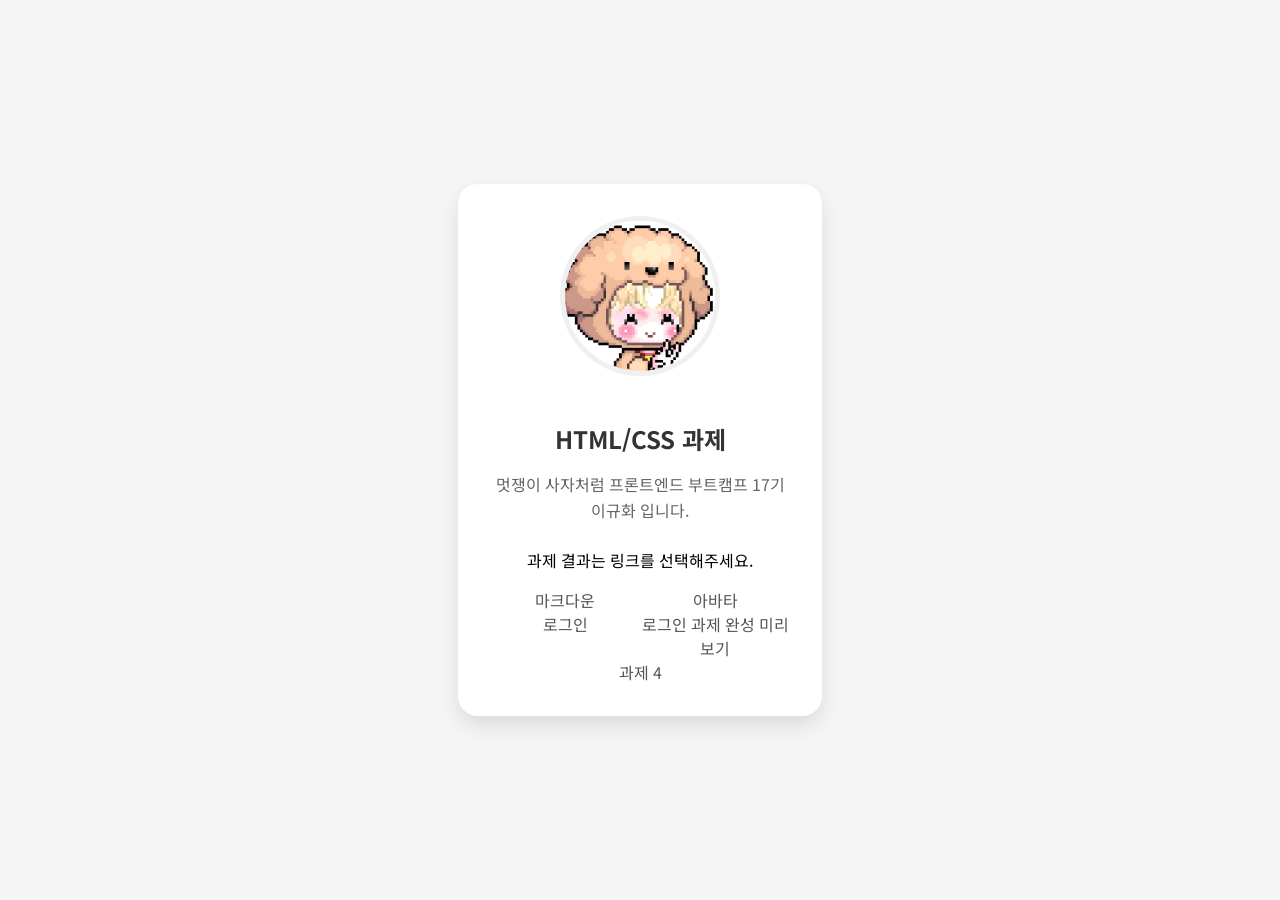
<file: index.html>
<!doctype html>
<html lang="ko">
  <head>
    <meta charset="UTF-8" />
    <meta name="viewport" content="width=device-width, initial-scale=1.0" />
    <title>HTML/CSS 과제</title>
    <style>
      body {
        margin: 0;
        padding: 0;
        font-family: 'Noto Sans KR', sans-serif;
        background-color: #f5f5f5;
        display: flex;
        justify-content: center;
        align-items: center;
        min-height: 100vh;
      }

      .profile-card {
        background: white;
        border-radius: 20px;
        box-shadow: 0 10px 20px rgba(0, 0, 0, 0.1);
        padding: 2rem;
        width: 300px;
        text-align: center;
      }

      .profile-image {
        width: 150px;
        height: 150px;
        border-radius: 50%;
        margin-bottom: 1.5rem;
        object-fit: cover;
        border: 5px solid #f0f0f0;
      }

      .headline {
        font-size: 1.5rem;
        font-weight: bold;
        color: #333;
        margin-bottom: 0.5rem;
      }

      .bio {
        color: #666;
        line-height: 1.6;
        margin-bottom: 1.5rem;
      }

      .homework-links {
        display: flex;
        justify-content: center;
        flex-wrap: wrap;
        margin: 0;
        padding: 0;
        list-style: none;
      }

      .homework-links li {
        width: 50%;
      }

      .homework-links a {
        display: block;
        text-align: center;
        color: #555;
        text-decoration: none;
        transition: color 0.3s ease;
      }

      .homework-links a:hover {
        color: #007bff;
      }
    </style>
    <link href="https://fonts.googleapis.com/css2?family=Noto+Sans+KR:wght@400;700&display=swap" rel="stylesheet" />
    <link rel="stylesheet" href="https://cdnjs.cloudflare.com/ajax/libs/font-awesome/5.15.4/css/all.min.css" />
  </head>
  <body>
    <div class="profile-card">
      <!-- 상대 경로로 이미지 삽입하기 -->
      <img src="./src/assets/profiles/lgh.png" alt class="profile-image" />
      <h1 class="headline">HTML/CSS 과제</h1>
      <p class="bio">멋쟁이 사자처럼 프론트엔드 부트캠프 17기 이규화 입니다.</p>
      <p>과제 결과는 링크를 선택해주세요.</p>
      <ul class="homework-links">
        <li><a href="./src/md/markdown.md">마크다운</a></li>
        <li><a href="./src/avatars/avatars.html">아바타</a></li>
        <li><a href="./src/login/login.html">로그인</a></li>
        <li><a href="./src/login/preview/preview.html">로그인 과제 완성 미리보기</a></li>
        <li><a href="">과제 4</a></li>
      </ul>
    </div>
  </body>
</html>
</file>
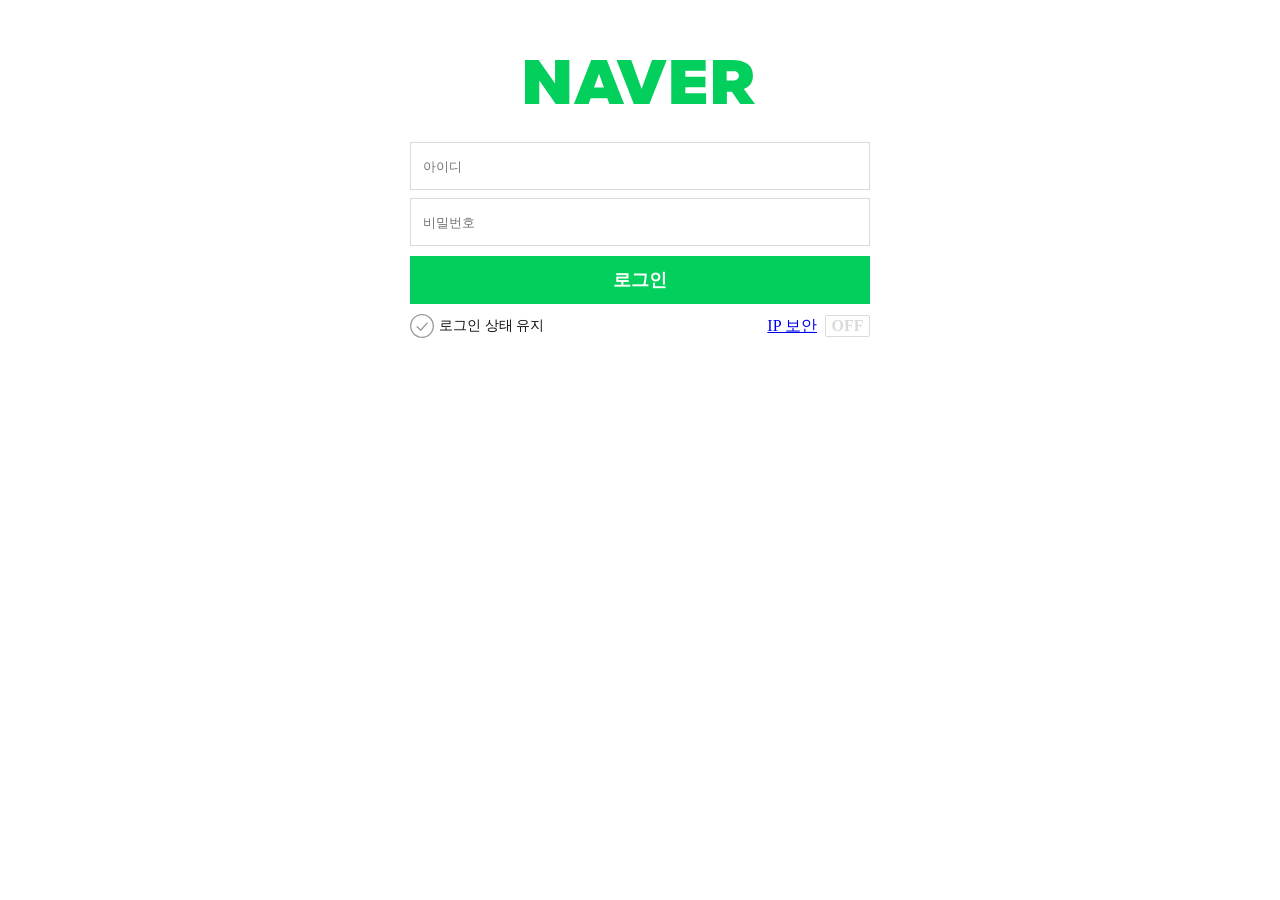
<file: src/login/login.html>
<!doctype html>
<html lang="ko">
  <head>
    <meta charset="UTF-8" />
    <meta name="viewport" content="width=device-width, initial-scale=1.0" />
    <title>네이버 : 로그인</title>
    <link rel="stylesheet" href="./styles/login.css" />
  </head>
  <body>
    <div class="login-wrapper">
      <h1 class="logo">
        <a href="/index.html">
          <span class="sr-only">NAVER</span>
          <svg width="230" height="44" viewBox="0 0 230 44" fill="none" xmlns="http://www.w3.org/2000/svg">
            <path d="M30.0764 23.5394L13.6301 0H0V43.9824H14.279V20.443L30.7252 43.9824H44.3554V0H30.0764V23.5394Z" fill="#03CF5D" />
            <path d="M66.2086 0L48.8973 43.9824H63.6132L65.701 38.1767H82.2929L84.3851 44H99.0967L81.7853 0.0175967L66.2086 0ZM69.0644 27.5946L73.9992 13.8545L78.9295 27.5946H69.0644Z" fill="#03CF5D" />
            <path d="M116.624 28.9184L106.234 0H91.5224L108.834 43.9824H124.41L141.722 0H127.006L116.624 28.9184Z" fill="#03CF5D" />
            <path d="M160.326 27.2735H180.449V16.7089H160.326V10.7801H180.666V0H146.264V43.9824H181.098V33.2023H160.326V27.2735Z" fill="#03CF5D" />
            <path
              d="M218.842 28.8921L220.166 28.3335C225.295 26.1959 227.903 21.5646 227.903 15.6885C227.903 10.1335 225.869 6.0124 221.861 3.47461C218.131 1.10396 213.298 0 206.642 0H188.024V43.9824H201.87V31.6937H206.849L215.284 43.9824H230L218.842 28.8921ZM209.228 20.4826H201.654V11.2111H209.228C210.462 11.2111 211.645 11.6995 212.518 12.5689C213.39 13.4383 213.88 14.6174 213.88 15.8469C213.88 17.0763 213.39 18.2555 212.518 19.1248C211.645 19.9942 210.462 20.4826 209.228 20.4826V20.4826Z"
              fill="#03CF5D"
            />
          </svg>
        </a>
      </h1>

      <form action="/" class="login-form">
        <div class="input-group">
          <input type="text" placeholder="아이디" aria-label="아이디" required />
          <!-- <p>아이디 입력 필요</p> -->
          <input type="password" placeholder="비밀번호" aria-label="비밀번호" required />
          <!-- <p>비밀번호 입력 필요</p> -->
        </div>

        <button type="submit" class="login-btn">로그인</button>

        <div class="login-options">
          <div class="keep-check">
            <input type="checkbox" id="keep-login" class="sr-only" />
            <label for="keep-login">
              <span class="checkbox-icons">
                <svg class="unchecked" width="24" height="24" viewBox="0 0 24 24" fill="none" xmlns="http://www.w3.org/2000/svg">
                  <path d="M11.9764 23.4985C18.3541 23.4985 23.5242 18.3284 23.5242 11.9507C23.5242 5.57305 18.3541 0.402931 11.9764 0.402931C5.59877 0.402931 0.42865 5.57305 0.42865 11.9507C0.42865 18.3284 5.59877 23.4985 11.9764 23.4985Z" fill="white" />
                  <path
                    d="M12.0021 24.0043C9.62833 24.0043 7.30784 23.3004 5.3341 21.9815C3.36036 20.6627 1.82201 18.7883 0.913599 16.5952C0.00518517 14.402 -0.232497 11.9888 0.230608 9.66063C0.693713 7.33244 1.83681 5.19387 3.51534 3.51534C5.19387 1.83681 7.33244 0.693713 9.66063 0.230608C11.9888 -0.232497 14.402 0.00518517 16.5952 0.913599C18.7883 1.82201 20.6627 3.36036 21.9815 5.3341C23.3004 7.30784 24.0043 9.62833 24.0043 12.0021C24.0043 15.1853 22.7398 18.2381 20.4889 20.4889C18.2381 22.7398 15.1853 24.0043 12.0021 24.0043ZM12.0021 1.28593C9.88267 1.28593 7.8108 1.91443 6.04853 3.09194C4.28626 4.26945 2.91274 5.94309 2.10166 7.90122C1.29057 9.85935 1.07836 12.014 1.49184 14.0928C1.90533 16.1715 2.92595 18.0809 4.42464 19.5796C5.92332 21.0783 7.83277 22.0989 9.91151 22.5124C11.9902 22.9259 14.1449 22.7137 16.103 21.9026C18.0612 21.0915 19.7348 19.718 20.9123 17.9557C22.0898 16.1935 22.7183 14.1216 22.7183 12.0021C22.7183 9.16002 21.5893 6.43431 19.5796 4.42464C17.57 2.41496 14.8442 1.28593 12.0021 1.28593Z"
                    fill="#999999"
                  />
                  <path
                    d="M10.6647 16.9059C10.4932 16.905 10.3286 16.8374 10.2061 16.7173L6.66974 13.1809C6.61007 13.121 6.5628 13.0499 6.53061 12.9716C6.49843 12.8934 6.48197 12.8096 6.48216 12.725C6.48236 12.6405 6.49922 12.5568 6.53177 12.4787C6.56432 12.4006 6.61193 12.3297 6.67188 12.2701C6.73183 12.2104 6.80295 12.1631 6.88117 12.1309C6.95939 12.0987 7.04318 12.0823 7.12777 12.0825C7.21235 12.0827 7.29606 12.0995 7.37413 12.1321C7.4522 12.1646 7.52309 12.2122 7.58276 12.2722L10.639 15.3285L16.5072 8.81301C16.5619 8.74483 16.6299 8.68853 16.7071 8.64753C16.7843 8.60653 16.8691 8.58171 16.9562 8.57457C17.0433 8.56743 17.131 8.57812 17.2138 8.60601C17.2966 8.63389 17.3729 8.67837 17.438 8.73673C17.5031 8.79509 17.5556 8.8661 17.5923 8.94543C17.629 9.02476 17.6491 9.11074 17.6515 9.19812C17.6538 9.28549 17.6383 9.37243 17.6059 9.45362C17.5735 9.5348 17.5249 9.60853 17.4631 9.6703L11.1448 16.6916C11.0865 16.7572 11.0153 16.8101 10.9357 16.8469C10.856 16.8838 10.7696 16.9039 10.6819 16.9059H10.6647Z"
                    fill="#999999"
                  />
                </svg>
                <svg class="checked" width="24" height="24" viewBox="0 0 24 24" fill="none" xmlns="http://www.w3.org/2000/svg">
                  <path
                    d="M23.9229 12.0021C23.9229 14.3609 23.2234 16.6666 21.9128 18.6277C20.6023 20.5889 18.7396 22.1173 16.5604 23.0198C14.3811 23.9222 11.9832 24.1581 9.66984 23.6977C7.3565 23.2372 5.23168 22.101 3.56411 20.4329C1.89654 18.7647 0.761138 16.6395 0.301494 14.326C-0.15815 12.0125 0.0786163 9.6146 0.981848 7.43567C1.88508 5.25674 3.4142 3.39461 5.37582 2.08479C7.33744 0.774969 9.64343 0.0763014 12.0022 0.0771492C13.568 0.0771491 15.1184 0.385629 16.565 0.984968C18.0116 1.58431 19.3259 2.46276 20.4329 3.57016C21.5399 4.67755 22.4179 5.99218 23.0167 7.43896C23.6155 8.88575 23.9234 10.4363 23.9229 12.0021Z"
                    fill="#03CF5D"
                  />
                  <path d="M23.8328 12.0021C23.8328 18.5862 18.5947 23.9228 12.1393 23.9228C5.68381 23.9228 0.428589 18.5862 0.428589 12.0021C0.428589 5.4181 5.67953 0.0771484 12.1393 0.0771484C18.599 0.0771484 23.8328 5.41382 23.8328 12.0021Z" fill="#03CF5D" />
                  <path
                    d="M12.0021 24.0043C9.62835 24.0043 7.30786 23.3004 5.33411 21.9816C3.36037 20.6628 1.82203 18.7883 0.913614 16.5952C0.00520043 14.4021 -0.232482 11.9888 0.230623 9.66065C0.693728 7.33246 1.83682 5.19388 3.51535 3.51535C5.19388 1.83682 7.33246 0.693728 9.66065 0.230623C11.9888 -0.232482 14.4021 0.00520043 16.5952 0.913614C18.7883 1.82203 20.6628 3.36037 21.9816 5.33411C23.3004 7.30786 24.0043 9.62835 24.0043 12.0021C24.0043 15.1853 22.7398 18.2381 20.4889 20.4889C18.2381 22.7398 15.1853 24.0043 12.0021 24.0043ZM12.0021 1.28595C9.88268 1.28595 7.81082 1.91444 6.04855 3.09195C4.28628 4.26946 2.91275 5.94311 2.10167 7.90124C1.29059 9.85937 1.07837 12.014 1.49186 14.0928C1.90534 16.1715 2.92596 18.081 4.42465 19.5796C5.92334 21.0783 7.83278 22.0989 9.91152 22.5124C11.9903 22.9259 14.1449 22.7137 16.1031 21.9026C18.0612 21.0915 19.7348 19.718 20.9123 17.9557C22.0898 16.1935 22.7183 14.1216 22.7183 12.0021C22.7183 9.16004 21.5893 6.43433 19.5796 4.42465C17.57 2.41497 14.8443 1.28595 12.0021 1.28595Z"
                    fill="#03CF5D"
                  />
                  <path
                    d="M10.6648 16.9059C10.4932 16.905 10.3287 16.8374 10.2061 16.7173L6.66976 13.1809C6.61009 13.121 6.56281 13.0499 6.53063 12.9716C6.49844 12.8934 6.48198 12.8096 6.48218 12.725C6.48238 12.6405 6.49924 12.5568 6.53179 12.4787C6.56434 12.4006 6.61195 12.3297 6.6719 12.2701C6.73185 12.2104 6.80296 12.1631 6.88119 12.1309C6.95941 12.0987 7.0432 12.0823 7.12778 12.0825C7.21237 12.0827 7.29608 12.0995 7.37415 12.1321C7.45222 12.1646 7.52311 12.2122 7.58278 12.2722L10.639 15.3285L16.5072 8.81301C16.5619 8.74483 16.63 8.68853 16.7072 8.64753C16.7843 8.60653 16.8691 8.58171 16.9562 8.57457C17.0433 8.56743 17.131 8.57812 17.2138 8.60601C17.2967 8.63389 17.373 8.67837 17.438 8.73673C17.5031 8.79509 17.5556 8.8661 17.5923 8.94543C17.629 9.02476 17.6491 9.11074 17.6515 9.19812C17.6538 9.28549 17.6383 9.37243 17.6059 9.45362C17.5736 9.5348 17.525 9.60853 17.4631 9.6703L11.1448 16.6916C11.0865 16.7572 11.0154 16.8101 10.9357 16.8469C10.856 16.8838 10.7697 16.9039 10.6819 16.9059H10.6648Z"
                    fill="white"
                  />
                </svg>
              </span>
              로그인 상태 유지
            </label>
          </div>

          <div class="ip-security desktop-only">
            <a href="./pages/ip_security.html">IP 보안</a>
            <div class="switch-container">
              <input type="checkbox" id="ip-toggle" class="sr-only" />
              <label for="ip-toggle" class="switch-box">
                <span class="text-off">OFF</span>
                <span class="text-on">ON</span>
              </label>
            </div>
          </div>
        </div>
      </form>
    </div>
  </body>
</html>
</file>
<file: src/login/styles/login.css>
/* 모든 요소에 대한 기본 초기화 설정 */
:root {
  --green: #03cf5d;
  --focus: #24388d;
  --basic: #fff;
  --border-gray: #dadada;
  --focus-state: #e9f0fd;
  --black: #121212;
}
* {
  box-sizing: border-box; /* 패딩과 테두리를 너비에 포함시켜 계산함 */
  margin: 0; /* 기본 바깥 여백 제거 */
  padding: 0; /* 기본 안쪽 여백 제거 */
}

/* 시각장애인용 스크린 리더 기기만 인식할 수 있도록 요소를 화면에서 숨김 */
.sr-only {
  position: absolute; /* 레이아웃에 영향을 주지 않도록 절대 위치 설정 */
  width: 1px; /* 가로 1px로 최소화 */
  height: 1px; /* 세로 1px로 최소화 */
  padding: 0; /* 안쪽 여백 제거 */
  margin: -1px; /* 위치 보정 */
  overflow: hidden; /* 넘치는 부분 숨김 */
  clip: rect(0, 0, 0, 0); /* 요소를 사각형 모양으로 완전히 잘라냄 */
  border: 0; /* 테두리 제거 */
}

/* 1. 로고 스타일링 */
.logo {
  text-align: center; /* 로고 이미지를 중앙 정렬 */
  margin: 3.75rem 0 1.875rem; /* 위 60px, 아래 30px 여백을 rem 단위로 적용 */
  size: 230px;
}
.logo svg {
  width: 230px;
  height: auto; /* 가로 비율에 맞춰 세로 높이를 자동으로 설정 */
  display: inline-block; /* 중앙 정렬을 유지하기 위해 인라인 블록으로 설정 */
}
/* 2. 로그인 입력 폼 컨테이너 */
.login-wrapper {
  width: 100%; /* 모바일에서 너비 100% 사용 */
  padding: 0 1.25rem; /* 양옆 20px 여백을 rem 단위로 적용 */
  margin: 0 auto; /* 가로 중앙 정렬 */
}

/* 입력창 두 개를 감싸는 그룹 */
.input-group {
  display: flex; /* 내부 요소를 유연하게 배치 */
  flex-direction: column; /* 입력창들을 세로 방향으로 나열 */
  gap: 0.5rem; /* 입력창 사이의 8px 간격을 rem 단위로 설정 */
}

/* 실제 아이디, 비밀번호 입력 태그 */
.input-group input {
  width: 100%; /* 부모 너비에 가득 차게 설정 */
  height: 48px; /* 입력창 높이 고정 */
  padding: 0.75rem; /* 12px 안쪽 여백을 rem 단위로 적용 */
  border: 1px solid var(--border-gray); /* 테두리 색상 설정 */
  background: var(--basic); /* 배경색 흰색 설정 */
}

/* 로그인 버튼 스타일링 */
.login-btn {
  width: 100%; /* 버튼 너비 가득 차게 설정 */
  height: 48px; /* 버튼 높이 설정 */
  background: var(--green); /* 네이버 브랜드 색상(초록색) 적용 */
  color: var(--basic); /* 글자색 흰색 설정 */
  border: none; /* 기본 버튼 테두리 제거 */
  font-size: 1.125rem; /* 18px 글자 크기를 rem 단위로 적용 */
  font-weight: 700; /* 글자 두께 굵게 설정 */
  margin-top: 0.625rem; /* 버튼 위쪽 10px 여백을 rem 단위로 적용 */
  cursor: pointer; /* 마우스 호버 시 손가락 모양으로 변경 */
}

/* 3. 로그인 상태 유지 및 IP 보안 옵션 영역 */
.login-options {
  display: flex; /* 가로로 배치 */
  justify-content: space-between; /* 양쪽 끝으로 벌려서 배치 */
  align-items: center; /* 세로 방향 중앙 정렬 */
  margin-top: 0.635rem; /* 영역 위쪽 10px 여백을 rem 단위로 적용 */
}

/* 체크박스와 텍스트를 감싸는 라벨 */
.keep-check label {
  display: flex; /* 아이콘과 텍스트 가로 배치 */
  align-items: center; /* 세로 중앙 정렬 */
  cursor: pointer; /* 클릭 가능하다는 표시 */
  color: var(--black);
  font-size: 0.875rem; /* 14px 글자 크기를 rem 단위로 적용 */
}

/* 체크박스 아이콘 SVG 박스 */
.checkbox-icons {
  margin-right: 0.3125rem; /* 아이콘과 글자 사이 5px 간격을 rem 단위로 설정 */
  width: 24px; /* 가로 크기 */
  height: 24px; /* 세로 크기 */
  display: inline-block; /* 영역을 가질 수 있게 인라인 블록으로 설정 */
}

/* 체크 전 아이콘 상태 */
.keep-check .checked {
  display: none; /* 기본적으로 체크된 모양 아이콘은 숨김 */
}

/* 체크박스 활성화 시 상태 변화 */
#keep-login:checked + label .unchecked {
  display: none; /* 체크되면 미체크 아이콘 숨김 */
}
#keep-login:checked + label .checked {
  display: block; /* 체크되면 체크된 아이콘 노출 */
}

/* IP 보안 영역 스타일 */
.ip-security {
  display: flex; /* 텍스트와 스위치 가로 배치 */
  align-items: center; /* 세로 중앙 정렬 */
  gap: 0.5rem; /* 요소 사이 8px 간격을 rem 단위로 설정 */
}

/* IP 보안 글자 스타일 */
.ip-text label {
  font-size: 1rem; /* 16px 글자 크기를 rem 단위로 적용 */
  color: var(--black); /* 검정색 글자 설정 */
  cursor: pointer; /* 클릭 유도 */
  user-select: none; /* 텍스트 드래그 방지 */
}

/* 스위치 몸체 (OFF 상태) */
.switch-box {
  position: relative; /* 내부 글자 배치를 위한 기준점 설정 */
  display: flex; /* 내부 ON/OFF 글자 배치용 */
  align-items: center; /* 중앙 정렬 */
  justify-content: center; /* 중앙 정렬 */
  width: 45px; /* 가로 길이 고정 */
  height: 22px; /* 세로 높이 고정 */
  background-color: var(--basic); /* 배경 흰색 설정 */
  border: 1px solid var(--border-gray); /* 테두리 회색 설정 */
  border-radius: 2px; /* 테두리 살짝 둥글게 설정 */
  cursor: pointer; /* 클릭 유도 */
  transition: all 0.2s ease-in-out; /* 상태 변화 시 부드러운 애니메이션 효과 */
  color: var(--black);
}

/* ON/OFF 글자 공통 스타일 */
.switch-box span {
  position: absolute; /* 부모 박스 중앙에 겹쳐서 배치 */
  font-size: 1rem; /* 16px 글자 크기를 rem 단위로 적용 */
  font-weight: 800; /* 글자 아주 굵게 설정 */
}

/* ON 글자 초기 상태 */
.text-on {
  opacity: 0; /* 보이지 않게 투명하게 설정 */
  color: var(--basic); /* 배경 초록색일 때 대비되도록 흰색 설정 */
}

/* OFF 글자 초기 상태 */
.text-off {
  opacity: 1; /* 보이게 설정 */
  color: var(--border-gray); /* 연회색 글자 설정 */
}

/* IP 보안 스위치 체크(ON) 시 스타일 변화 */
#ip-toggle:checked + .switch-box {
  background-color: var(--green); /* 배경색 초록색으로 변경 */
  border-color: var(--green); /* 테두리도 초록색으로 변경 */
}

/* ON 글자 노출 */
#ip-toggle:checked + .switch-box .text-on {
  opacity: 1; /* 보이게 변경 */
}

/* OFF 글자 숨김 */
#ip-toggle:checked + .switch-box .text-off {
  opacity: 0; /* 투명하게 변경 */
}

/* 키보드 사용자가 Tab 키로 이동했을 때 시각적 표시 */
#ip-toggle:focus-visible + .switch-box {
  outline: 2px solid var(--focus); /* 강조용 파란색 테두리 표시 */
  outline-offset: 1px; /* 테두리를 박스에서 1px 띄움 */
}

/* 데스크탑 환경을 위한 설정 (768px 이상) */
@media (min-width: 768px) {
  .login-wrapper {
    width: 500px; /* 전체 너비를 500px로 고정 */
  }
  .desktop-only {
    display: flex; /* 숨겨져 있던 요소를 다시 보여줌 */
  }
}
</file>
